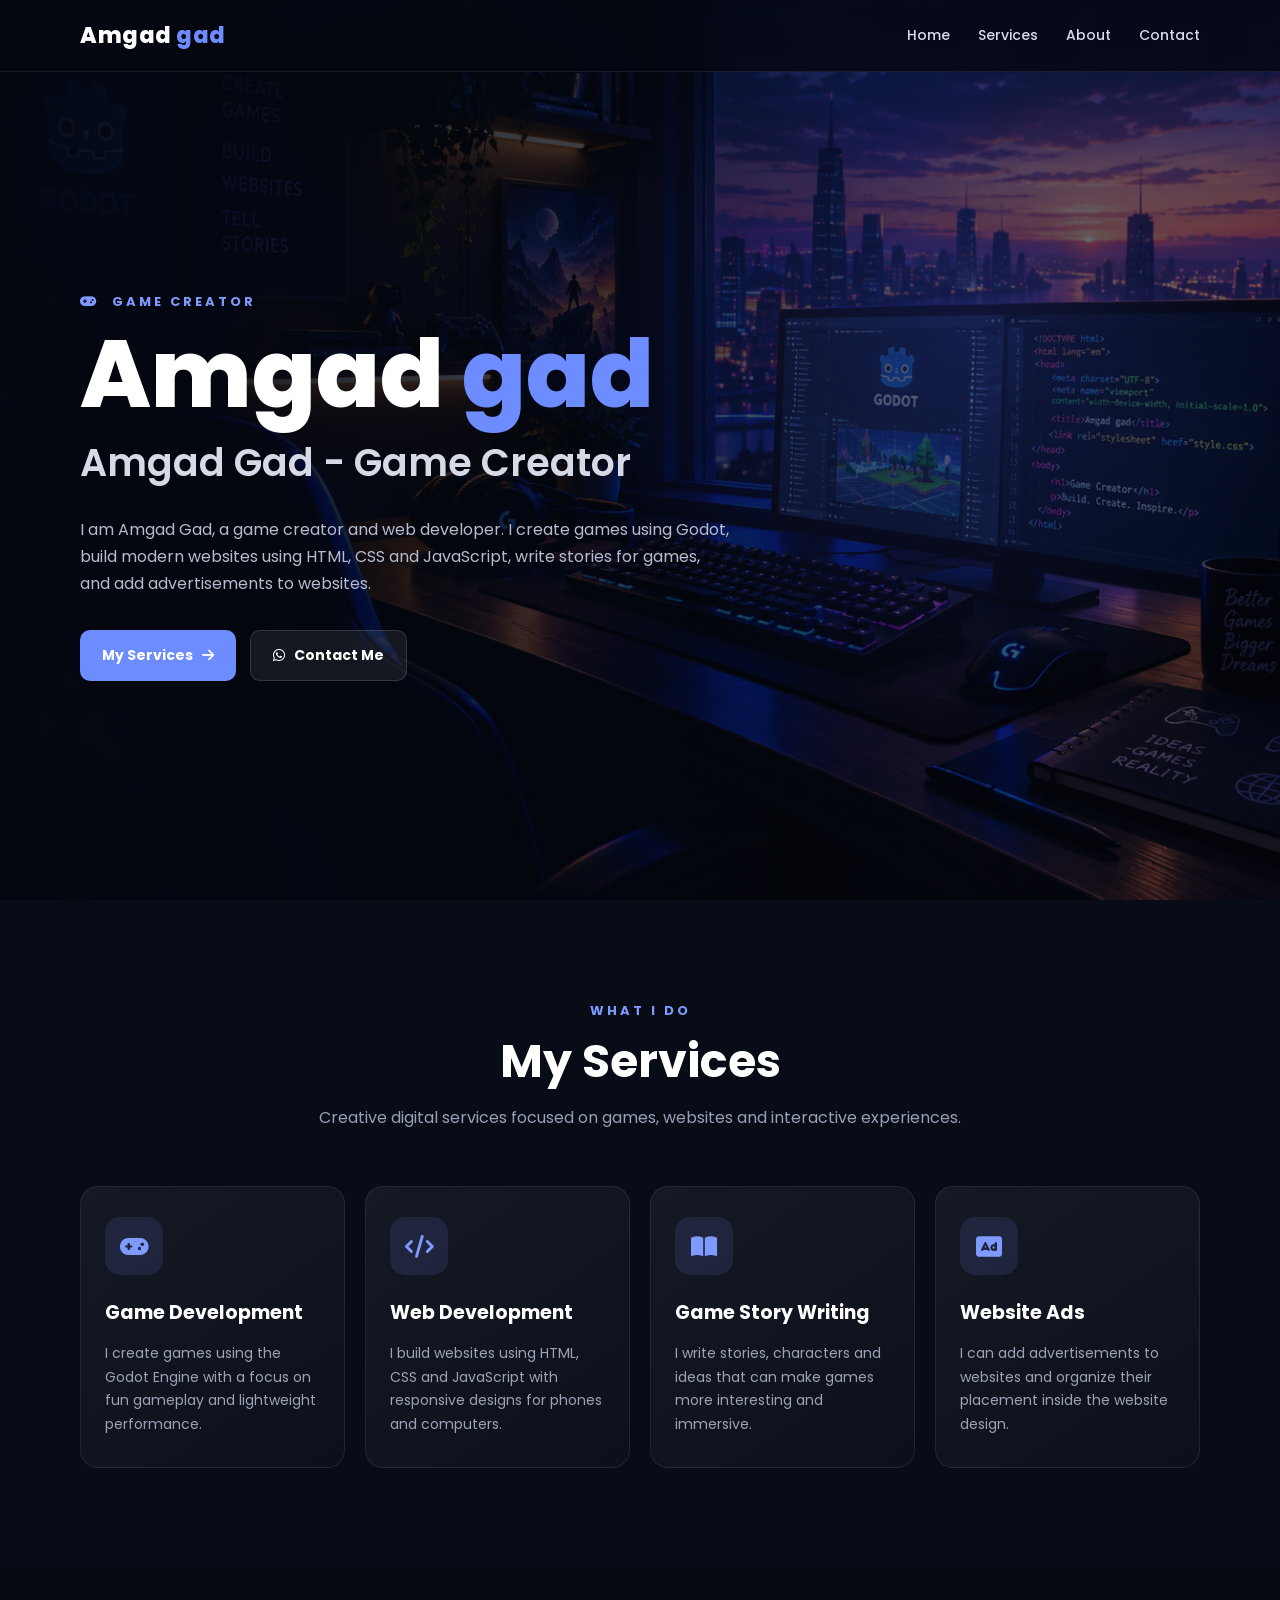
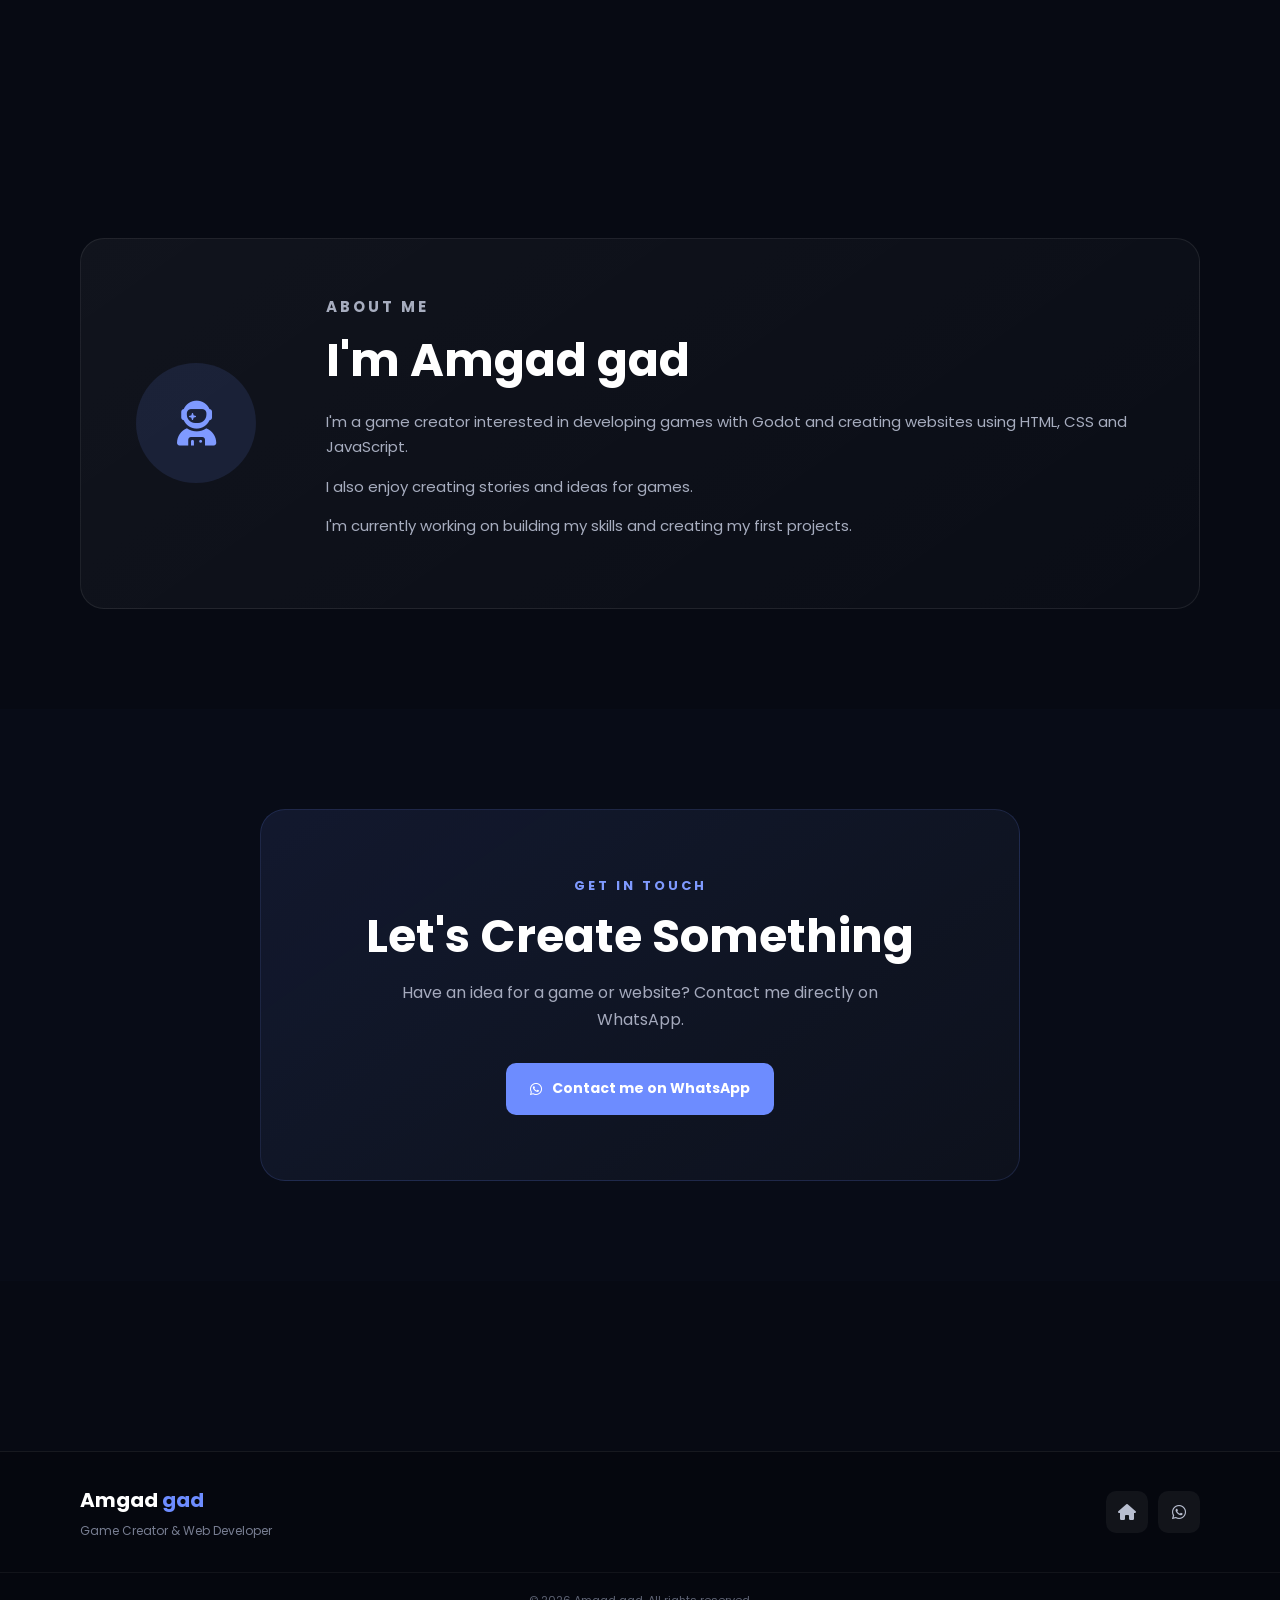
<file: index.html>
<!DOCTYPE html>
<html lang="en">
<head>
  <meta charset="UTF-8">
  <meta name="viewport" content="width=device-width, initial-scale=1.0">

  <meta name="description"
        content="Amgad Gad is a game creator and web developer. Discover Amgad Gad's games, Godot game development, websites, and creative projects.">

  <meta name="author" content="Amgad Gad">
  <meta name="robots" content="index, follow, max-image-preview:large">
  <meta name="theme-color" content="#111827">

  <link rel="canonical" href="https://amgadgad358-coder.github.io/">

  <meta property="og:type" content="website">
  <meta property="og:title" content="Amgad Gad - Game Creator">
  <meta property="og:description" content="Amgad Gad - Game Creator and Web Developer. Games, Godot development, websites, and creative projects.">
  <meta property="og:url" content="https://amgadgad358-coder.github.io/">
  <meta property="og:site_name" content="Amgad Gad - Game Creator">
  <meta property="og:image" content="https://amgadgad358-coder.github.io/favicon.png">

  <meta name="twitter:card" content="summary">
  <meta name="twitter:title" content="Amgad Gad - Game Creator">
  <meta name="twitter:description" content="Amgad Gad - Game Creator and Web Developer.">

  <title>Amgad Gad - Game Creator | Godot Game Developer</title>

  <link rel="icon" type="image/png" sizes="512x512" href="favicon.png">
  <link rel="apple-touch-icon" href="favicon.png">

  <script type="application/ld+json">
  {
    "@context": "https://schema.org",
    "@type": "WebSite",
    "name": "Amgad Gad - Game Creator",
    "alternateName": "Amgad Gad Game Creator",
    "url": "https://amgadgad358-coder.github.io/"
  }
  </script>

  <script type="application/ld+json">
  {
    "@context": "https://schema.org",
    "@type": "Person",
    "name": "Amgad Gad",
    "url": "https://amgadgad358-coder.github.io/",
    "jobTitle": "Game Creator and Web Developer",
    "knowsAbout": [
      "Game Development",
      "Godot",
      "Web Development",
      "HTML",
      "CSS",
      "JavaScript",
      "Game Story Writing"
    ]
  }
  </script>

  <link rel="preconnect" href="https://fonts.googleapis.com">
  <link rel="preconnect" href="https://fonts.gstatic.com" crossorigin>

  <link
    href="https://fonts.googleapis.com/css2?family=Poppins:wght@400;500;600;700;800&display=swap"
    rel="stylesheet">

  <link
    rel="stylesheet"
    href="https://cdnjs.cloudflare.com/ajax/libs/font-awesome/6.5.2/css/all.min.css">

  <link rel="stylesheet" href="style.css">
</head>

<body>

  
  <header class="header">
    <div class="container nav-container">

      <a href="#home" class="logo">
        Amgad <span>gad</span>
      </a>

      <nav class="nav">
        <a href="#home">Home</a>
        <a href="#services">Services</a>
        <a href="#about">About</a>
        <a href="#contact">Contact</a>
      </nav>

    </div>
  </header>


  
  <main>

    <section class="hero" id="home">

      <div class="hero-overlay"></div>

      <div class="container hero-content">

        <div class="hero-text">

          <p class="small-title">
            <i class="fa-solid fa-gamepad"></i>
            GAME CREATOR
          </p>

          <h1>
            Amgad <span>gad</span>
          </h1>

          <h2>Amgad Gad - Game Creator</h2>

          <p class="hero-description">
            I am Amgad Gad, a game creator and web developer. I create games using Godot, build modern websites using
            HTML, CSS and JavaScript, write stories for games,
            and add advertisements to websites.
          </p>

          <div class="hero-buttons">

            <a href="#services" class="btn primary-btn">
              My Services
              <i class="fa-solid fa-arrow-right"></i>
            </a>

            <a
              href="https://wa.me/201221902098?text=Hello%20Amgad"
              class="btn whatsapp-btn"
              target="_blank"
              rel="noopener noreferrer"
            >
              <i class="fa-brands fa-whatsapp"></i>
              Contact Me
            </a>

          </div>

        </div>

      </div>

    </section>


    
    <section class="services section" id="services">

      <div class="container">

        <div class="section-heading">

          <p class="section-label">
            WHAT I DO
          </p>

          <h2>
            My Services
          </h2>

          <p>
            Creative digital services focused on games,
            websites and interactive experiences.
          </p>

        </div>


        <div class="services-grid">

          
          <article class="service-card">

            <div class="service-icon">
              <i class="fa-solid fa-gamepad"></i>
            </div>

            <h3>
              Game Development
            </h3>

            <p>
              I create games using the Godot Engine with a focus
              on fun gameplay and lightweight performance.
            </p>

          </article>


          
          <article class="service-card">

            <div class="service-icon">
              <i class="fa-solid fa-code"></i>
            </div>

            <h3>
              Web Development
            </h3>

            <p>
              I build websites using HTML, CSS and JavaScript
              with responsive designs for phones and computers.
            </p>

          </article>


          
          <article class="service-card">

            <div class="service-icon">
              <i class="fa-solid fa-book-open"></i>
            </div>

            <h3>
              Game Story Writing
            </h3>

            <p>
              I write stories, characters and ideas that can make
              games more interesting and immersive.
            </p>

          </article>


          
          <article class="service-card">

            <div class="service-icon">
              <i class="fa-solid fa-rectangle-ad"></i>
            </div>

            <h3>
              Website Ads
            </h3>

            <p>
              I can add advertisements to websites and organize
              their placement inside the website design.
            </p>

          </article>

        </div>

      </div>

    </section>

<div class="ad-container">
  <script>
  atOptions = {
    'key' : 'cb79c5ed946c0c9753e221db7c5c0845',
    'format' : 'iframe',
    'height' : 50,
    'width' : 320,
    'params' : {}
  };
</script>
<script src="https://www.highrevenueformat.com/cb79c5ed946c0c9753e221db7c5c0845/invoke.js"></script>
</div>

    
    <section class="about section" id="about">

      <div class="container">

        <div class="about-box">

          <div class="about-icon">
            <i class="fa-solid fa-user-astronaut"></i>
          </div>

          <div class="about-content">

            <p class="section-label">
              ABOUT ME
            </p>

            <h2>
              I'm Amgad gad
            </h2>

            <p>
              I'm a game creator interested in developing games
              with Godot and creating websites using HTML, CSS
              and JavaScript.
            </p>

            <p>
              I also enjoy creating stories and ideas for games.
            </p>

            <p>
              I'm currently working on building my skills
              and creating my first projects.
            </p>

            

        </div>

      </div>

    </section>


    
    <section class="contact section" id="contact">

      <div class="container">

        <div class="contact-card">

          <p class="section-label">
            GET IN TOUCH
          </p>

          <h2>
            Let's Create Something
          </h2>

          <p>
            Have an idea for a game or website?
            Contact me directly on WhatsApp.
          </p>

          <a
            href="https://wa.me/201221902098?text=Hello%20Amgad"
            class="contact-whatsapp"
            target="_blank"
            rel="noopener noreferrer"
          >
            <i class="fa-brands fa-whatsapp"></i>

            Contact me on WhatsApp

          </a>

        </div>

      </div>

    </section>

  </main>

<div class="ad-container">
   <script>
  atOptions = {
    'key' : 'cb79c5ed946c0c9753e221db7c5c0845',
    'format' : 'iframe',
    'height' : 50,
    'width' : 320,
    'params' : {}
  };
</script>
<script src="https://www.highrevenueformat.com/cb79c5ed946c0c9753e221db7c5c0845/invoke.js"></script>
</div>

  
  <footer class="footer">

    <div class="container footer-content">

      <div>

        <h3>
          Amgad <span>gad</span>
        </h3>

        <p>
          Game Creator & Web Developer
        </p>

      </div>


      <div class="social-links">

        <a href="#home" aria-label="Home">
          <i class="fa-solid fa-house"></i>
        </a>

        <a
          href="https://wa.me/201221902098"
          target="_blank"
          rel="noopener noreferrer"
          aria-label="WhatsApp"
        >
          <i class="fa-brands fa-whatsapp"></i>
        </a>

      </div>

    </div>


    <div class="copyright">
      © 2026 Amgad gad. All rights reserved.
    </div>

  </footer>

</body>
</html>
</file>
<file: style.css>
* {
  margin: 0;
  padding: 0;
  box-sizing: border-box;
}

html {
  scroll-behavior: smooth;
}

body {
  font-family: "Poppins", sans-serif;
  background: #070a13;
  color: #fff;
  line-height: 1.7;
  overflow-x: hidden;
}

a {
  color: inherit;
  text-decoration: none;
}

.container {
  width: min(1120px, 92%);
  margin: auto;
}



.header {
  position: fixed;
  top: 0;
  left: 0;
  width: 100%;
  height: 72px;
  z-index: 1000;

  background: rgba(5, 8, 18, 0.82);

  backdrop-filter: blur(14px);
  -webkit-backdrop-filter: blur(14px);

  border-bottom: 1px solid rgba(255,255,255,.08);
}

.nav-container {
  height: 72px;

  display: flex;
  align-items: center;
  justify-content: space-between;
}

.logo {
  font-size: 22px;
  font-weight: 800;
  letter-spacing: .5px;
}

.logo span {
  color: #6d8cff;
}

.nav {
  display: flex;
  align-items: center;
  gap: 28px;
}

.nav a {
  color: #d8dbea;
  font-size: 14px;
  font-weight: 500;
  transition: .3s;
}

.nav a:hover {
  color: #6d8cff;
}



.hero {
  min-height: 100vh;

  position: relative;

  display: flex;
  align-items: center;

  background:
    linear-gradient(
      90deg,
      rgba(4,7,16,.96),
      rgba(4,7,16,.75),
      rgba(4,7,16,.55)
    ),
    url("background.png");

  background-size: cover;
  background-position: center;
  background-attachment: fixed;
}

.hero-overlay {
  position: absolute;
  inset: 0;

  background:
    radial-gradient(
      circle at 75% 35%,
      rgba(78,96,255,.18),
      transparent 35%
    );

  pointer-events: none;
}

.hero-content {
  position: relative;
  z-index: 2;

  padding-top: 72px;
}

.hero-text {
  max-width: 720px;
}

.small-title,
.section-label {
  color: #7f9aff;

  font-size: 13px;
  font-weight: 700;

  letter-spacing: 3px;

  margin-bottom: 12px;
}

.small-title i {
  margin-right: 7px;
}

.hero h1 {
  font-size: clamp(52px, 9vw, 94px);

  line-height: 1.05;

  font-weight: 800;

  margin-bottom: 8px;
}

.hero h1 span {
  color: #6d8cff;
}

.hero h2 {
  font-size: clamp(24px, 4vw, 38px);

  font-weight: 600;

  color: #d7d9e7;

  margin-bottom: 20px;
}

.hero-description {
  max-width: 650px;

  color: #b7bbcd;

  font-size: 16px;

  margin-bottom: 32px;
}

.hero-buttons {
  display: flex;

  gap: 14px;

  flex-wrap: wrap;
}

.btn {
  display: inline-flex;

  align-items: center;
  justify-content: center;

  gap: 9px;

  padding: 13px 22px;

  border-radius: 10px;

  font-size: 14px;
  font-weight: 700;

  transition: .3s;
}

.primary-btn {
  background: #6d8cff;
}

.primary-btn:hover {
  background: #819bff;

  transform: translateY(-3px);
}

.whatsapp-btn {
  background: rgba(255,255,255,.07);

  border: 1px solid rgba(255,255,255,.14);
}

.whatsapp-btn:hover {
  background: rgba(255,255,255,.12);

  transform: translateY(-3px);
}



.section {
  padding: 100px 0;
}

.section-heading {
  text-align: center;

  max-width: 650px;

  margin: 0 auto 55px;
}

.section-heading h2,
.about-content h2,
.contact-card h2 {
  font-size: clamp(30px,5vw,46px);

  line-height: 1.2;

  margin-bottom: 15px;
}

.section-heading > p:last-child {
  color: #999fb5;
}



.services {
  background: #080c17;
}

.services-grid {
  display: grid;

  grid-template-columns: repeat(4,1fr);

  gap: 20px;
}

.service-card {
  padding: 30px 24px;

  min-height: 270px;

  background:
    linear-gradient(
      145deg,
      rgba(255,255,255,.055),
      rgba(255,255,255,.018)
    );

  border: 1px solid rgba(255,255,255,.08);

  border-radius: 18px;

  transition: .35s;
}

.service-card:hover {
  transform: translateY(-8px);

  border-color: rgba(109,140,255,.4);

  box-shadow:
    0 20px 50px rgba(0,0,0,.3);
}

.service-icon {
  width: 58px;
  height: 58px;

  display: flex;
  align-items: center;
  justify-content: center;

  margin-bottom: 22px;

  border-radius: 15px;

  background: rgba(109,140,255,.12);

  color: #7f9aff;

  font-size: 23px;
}

.service-card h3 {
  font-size: 19px;

  margin-bottom: 12px;
}

.service-card p {
  color: #9da3b7;

  font-size: 14px;
}




.about {
  background: #070a13;
}

.about-box {
  display: grid;

  grid-template-columns: 150px 1fr;

  gap: 40px;

  align-items: center;

  padding: 55px;

  background:
    linear-gradient(
      145deg,
      rgba(255,255,255,.045),
      rgba(255,255,255,.015)
    );

  border: 1px solid rgba(255,255,255,.08);

  border-radius: 24px;
}

.about-icon {
  width: 120px;
  height: 120px;

  display: flex;
  align-items: center;
  justify-content: center;

  border-radius: 50%;

  background: rgba(109,140,255,.12);

  color: #7f9aff;

  font-size: 45px;
}

.about-content p {
  color: #a7adbf;

  margin-bottom: 14px;

  font-size: 15px;
}

.about-content h2 {
  margin-bottom: 20px;
}

.status {
  display: inline-flex;

  align-items: center;

  gap: 9px;

  margin-top: 10px;

  padding: 9px 14px;

  border-radius: 30px;

  background: rgba(109,140,255,.09);

  color: #b8c2ff;

  font-size: 12px;
}

.status-dot {
  width: 8px;
  height: 8px;

  border-radius: 50%;

  background: #6d8cff;

  box-shadow: 0 0 12px #6d8cff;
}



.contact {
  background: #080c17;
}

.contact-card {
  max-width: 760px;

  margin: auto;

  padding: 65px 30px;

  text-align: center;

  border-radius: 25px;

  background:
    linear-gradient(
      145deg,
      rgba(109,140,255,.10),
      rgba(255,255,255,.025)
    );

  border: 1px solid rgba(109,140,255,.16);
}

.contact-card p:not(.section-label) {
  color: #a5aabd;

  max-width: 560px;

  margin: 0 auto 30px;
}

.contact-whatsapp {
  display: inline-flex;

  align-items: center;
  justify-content: center;

  gap: 10px;

  padding: 14px 24px;

  border-radius: 10px;

  background: #6d8cff;

  font-size: 14px;

  font-weight: 700;

  transition: .3s;
}

.contact-whatsapp:hover {
  transform: translateY(-3px);

  background: #819bff;
}

.ad-container {
    width: 100%;
    max-width: 728px;
    min-height: 90px;
    margin: 40px auto;
    display: flex;
    justify-content: center;
    align-items: center;
}



.footer {
  background: #05070e;

  border-top: 1px solid rgba(255,255,255,.07);
}

.footer-content {
  min-height: 120px;

  display: flex;

  align-items: center;

  justify-content: space-between;
}

.footer h3 {
  font-size: 20px;

  margin-bottom: 4px;
}

.footer h3 span {
  color: #6d8cff;
}

.footer p {
  color: #777d91;

  font-size: 12px;
}

.social-links {
  display: flex;

  gap: 10px;
}

.social-links a {
  width: 42px;
  height: 42px;

  display: flex;

  align-items: center;
  justify-content: center;

  border-radius: 10px;

  background: rgba(255,255,255,.05);

  color: #b8bed0;

  transition: .3s;
}

.social-links a:hover {
  background: #6d8cff;

  color: #fff;

  transform: translateY(-3px);
}

.copyright {
  padding: 18px;

  text-align: center;

  color: #5f6475;

  font-size: 11px;

  border-top: 1px solid rgba(255,255,255,.05);
}




@media (max-width: 900px) {

  .services-grid {
    grid-template-columns: repeat(2,1fr);
  }

  .about-box {
    grid-template-columns: 1fr;

    text-align: center;
  }

  .about-icon {
    margin: auto;
  }

}


@media (max-width: 650px) {

  .header {
    height: auto;
  }

  .nav-container {
    min-height: 70px;

    flex-direction: column;

    justify-content: center;

    gap: 8px;

    padding: 10px 0;
  }

  .nav {
    gap: 15px;

    flex-wrap: wrap;

    justify-content: center;
  }

  .nav a {
    font-size: 12px;
  }

  .hero {
    background-attachment: scroll;

    min-height: 760px;
  }

  .hero-content {
    padding-top: 120px;
  }

  .hero h1 {
    font-size: 52px;
  }

  .hero-description {
    font-size: 14px;
  }

  .hero-buttons {
    flex-direction: column;

    align-items: stretch;
  }

  .btn {
    width: 100%;
  }

  .section {
    padding: 75px 0;
  }

  .services-grid {
    grid-template-columns: 1fr;
  }

  .service-card {
    min-height: auto;
  }

  .about-box {
    padding: 35px 22px;
  }

  .contact-card {
    padding: 45px 20px;
  }

  .footer-content {
    flex-direction: column;

    justify-content: center;

    gap: 20px;

    padding: 25px 0;

    text-align: center;
  }

}


@media (max-width: 380px) {

  .hero h1 {
    font-size: 43px;
  }

  .hero h2 {
    font-size: 24px;
  }

  .nav {
    gap: 10px;
  }

}
</file>
